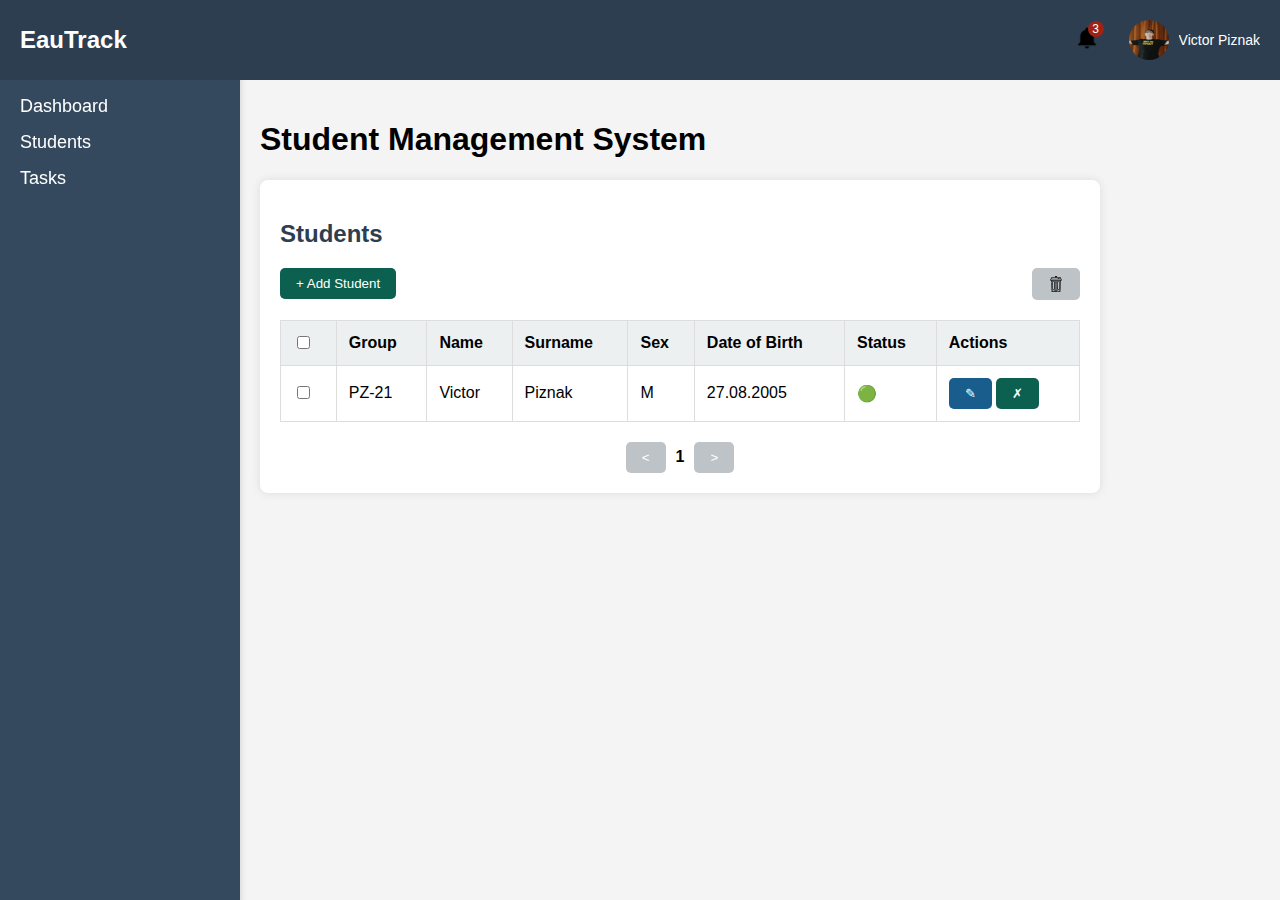
<file: project/index.html>
<!DOCTYPE html>
<html lang="en">
<head>
    <meta charset="UTF-8">
    <meta name="viewport" content="width=device-width, initial-scale=1.0">
    <title>EauTrack - Student Management System</title>
    <link rel="stylesheet" href="styles.css?v=1.0.2">
    <link rel="manifest" href="manifest.json">
</head>
<body>

    <header>
        <div class="logo" onclick="window.location.href='index.html'" role="button" tabindex="0" aria-label="Повернутись на головну">EauTrack</div>
        <div class="header-right">
            <div class="burger-menu" onclick="toggleSidebar()" onkeydown="if(event.key === 'Enter') toggleSidebar()" aria-label="Відкрити/закрити меню" tabindex="0" role="button">☰</div> 
            <div class="notification-icon" onclick="toggleNotifications()" onkeydown="if(event.key === 'Enter') toggleNotifications()" tabindex="0" role="button" aria-label="Сповіщення">
                <img src="image/bell.png" alt="" class="bell-icon">
                <span class="notification-count" id="notif-count">3</span>
            </div>
            <div class="profile" onclick="toggleProfileMenu()" onkeydown="if(event.key === 'Enter') toggleProfileMenu()" tabindex="0" role="button" aria-label="Профіль користувача">
                <img src="image/ava.JPG" alt="" class="profile-avatar">
                <span class="profile-name">Victor Piznak</span>
            </div>
        </div>
    </header>

    <!-- Вікно з останніми повідомленнями -->
    <div class="notification-preview" id="notification-preview" aria-label="Сповіщення">
        <h3>Last Notifications</h3>
        <ul>
            <li>
                <img src="image/student1.jpg" alt="Denis Lupak" class="notification-avatar">
                <span class="notification-text">Denis Lupak: New message</span>
            </li>
            <li>
                <img src="image/student2.jpg" alt="Bogdan Kruk" class="notification-avatar">
                <span class="notification-text">Bogdan Kruk: Assignment submitted</span>
            </li>
            <li>
                <img src="image/student3.jpg" alt="Adriano Celentano" class="notification-avatar">
                <span class="notification-text">Adriano Celentano: System update</span>
            </li>
        </ul>
    </div>

    <!-- Модальне вікно для профілю та виходу -->
    <div id="profile-menu" class="profile-menu" aria-label="Меню профілю">
        <button onclick="window.location.href='profile.html'" onkeydown="if(event.key === 'Enter') window.location.href='profile.html'">Profile</button>
        <button onclick="logout()" onkeydown="if(event.key === 'Enter') logout()">Log Out</button>
    </div>

    <div class="sidebar" aria-label="Бічне меню">
        <ul class="menu">
            <li><a href="dashboard.html">Dashboard</a></li>
            <li><a href="students.html">Students</a></li>
            <li><a href="tasks.html">Tasks</a></li>
        </ul>
    </div>

    <main class="main-content">
        <h1>Student Management System</h1> 
        <section class="student-list" aria-labelledby="students-heading">
            <h2 id="students-heading">Students</h2>
            <div class="actions">
                <button id="add-student" aria-label="Додати нового студента">+ Add Student</button>
                <button id="delete-selected" class="disabled" onclick="confirmDeleteSelected()" onkeydown="if(event.key === 'Enter') confirmDeleteSelected()" aria-label="Видалити вибраних студентів">
                    <img src="image/trash-icon.png" alt="" class="trash-icon">
                </button>
            </div>
            <table id="students-table" aria-label="Список студентів">
                <thead>
                    <tr>
                        <th>
                            <span class="visually-hidden">Select</span>
                            <input type="checkbox" id="select-all" 
                                   onclick="toggleSelectAll()" 
                                   onkeydown="if(event.key === 'Enter') toggleSelectAll()" 
                                   aria-label="Вибрати всіх студентів">
                        </th>
                        <th scope="col">Group</th>
                        <th scope="col">Name</th>
                        <th scope="col">Surname</th>
                        <th scope="col">Sex</th>
                        <th scope="col">Date of Birth</th>
                        <th scope="col">Status</th>
                        <th scope="col">Actions</th>
                    </tr>
                </thead>
                <tbody id="students-table-body">
                </tbody>
            </table>
            <!-- Пагінація -->
            <div class="pagination" aria-label="Навігація по сторінкам">
                <button onclick="changePage(-1)" onkeydown="if(event.key === 'Enter') changePage(-1)" aria-label="Попередня сторінка">&lt;</button>
                <span id="page-indicator">1</span>
                <button onclick="changePage(1)" onkeydown="if(event.key === 'Enter') changePage(1)" aria-label="Наступна сторінка">&gt;</button>
            </div>
        </section>
    </main>

    <!-- Модальне вікно для підтвердження видалення вибраних студентів -->
    <div id="delete-selected-modal" class="modal">
        <div class="modal-content">
            <span class="close" onclick="closeModal()">&times;</span>
            <h2>Delete Selected Students</h2>
            <p>Are you sure you want to delete the selected students?</p>
            <div class="modal-buttons">
                <button onclick="deleteSelectedStudents()">Yes, Delete</button>
                <button onclick="closeModal()">Cancel</button>
            </div>
        </div>
    </div>

    <!-- Модальне вікно для додавання студента -->
    <div id="add-student-modal" class="modal">
        <div class="modal-content">
            <span class="close" onclick="closeModal()">&times;</span>
            <h2>Add Student</h2>
            <form id="add-student-form" class="compact-form" novalidate>
                <input type="hidden" id="student-id" name="id">
                <label for="group">Group:</label>
                <select id="group" name="group" required>
                    <option value="">Select a group</option>
                    <option value="PZ-21">PZ-21</option>
                    <option value="PZ-22">PZ-22</option>
                    <option value="PZ-23">PZ-23</option>
                    <option value="PZ-24">PZ-24</option>
                    <option value="PZ-25">PZ-25</option>
                    <option value="PZ-26">PZ-26</option>
                </select>
                <div class="error-message" id="group-error"></div>
            
                <label for="name">Name:</label>
                <input type="text" id="name" name="name" required 
                       pattern="^[A-Za-zА-Яа-яІіЇїЄєҐґ\' -]{2,30}$"
                       title="Only letters, apostrophes and hyphens allowed (2-30 characters)">
                <div class="error-message" id="name-error"></div>
            
                <label for="surname">Surname:</label>
                <input type="text" id="surname" name="surname" required 
                       pattern="^[A-Za-zА-Яа-яІіЇїЄєҐґ\' -]{2,50}$" 
                       title="Only letters, apostrophes and hyphens allowed (2-50 characters)">
                <div class="error-message" id="surname-error"></div>
            
                <label for="sex">Sex:</label>
                <select id="sex" name="sex" required>
                    <option value="">Select sex</option>
                    <option value="M">Male</option>
                    <option value="F">Female</option>
                </select>
                <div class="error-message" id="sex-error"></div>
            
                <label for="birthday">Date of Birth:</label>
                <input type="date" id="birthday" name="birthday" required 
                       min="1900-01-01" max="">
                <div class="error-message" id="birthday-error"></div>
            
                <button type="submit" class="submit-btn">Add Student</button>
            </form>
        </div>
    </div>

    <!-- Модальне вікно для редагування студента -->
    <div id="edit-student-modal" class="modal">
        <div class="modal-content">
            <span class="close" onclick="closeModal()">&times;</span>
            <h2>Edit Student</h2>
            <form id="edit-student-form">
                <input type="hidden" id="edit-id" name="id">
                <label for="edit-group">Group:</label>
                <select id="edit-group" name="group">
                    <option value="PZ-21">PZ-21</option>
                    <option value="PZ-22">PZ-22</option>
                    <option value="PZ-23">PZ-23</option>
                    <option value="PZ-24">PZ-24</option>
                    <option value="PZ-25">PZ-25</option>
                    <option value="PZ-26">PZ-26</option>
                </select>

                <label for="edit-name">Name:</label>
                <input type="text" id="edit-name" name="name" required>

                <label for="edit-surname">Surname:</label>
                <input type="text" id="edit-surname" name="surname" required>

                <label for="edit-sex">Sex:</label>
                <select id="edit-sex" name="sex">
                    <option value="M">Male</option>
                    <option value="F">Female</option>
                </select>

                <label for="edit-birthday">Date of Birth:</label>
                <input type="date" id="edit-birthday" name="birthday" required>

                <button type="submit">Save Changes</button>
            </form>
        </div>
    </div>

    <!-- Модальне вікно для підтвердження видалення студента -->
    <div id="delete-student-modal" class="modal">
        <div class="modal-content compact-modal">
            <span class="close" onclick="closeModal()">&times;</span>
            <h2>Delete Student</h2>
            <p id="delete-confirmation-text">Are you sure you want to delete student <strong id="student-name-to-delete"></strong>?</p>
            <div class="modal-buttons compact-buttons">
                <button onclick="confirmDelete()">Delete</button>
                <button onclick="closeModal()">Cancel</button>
            </div>
        </div>
    </div>

    <!-- PWA Install Prompt - має бути всередині body -->
    <div id="installContainer" style="display: none;">
        <p>Install EauTrack on your device?</p>
        <button id="installButton">Install</button>
        <button id="cancelInstall">Not Now</button>
    </div>

    <script src="script.js"></script>
    
   
</body>
</html>
<script>
        
    if ("serviceWorker" in navigator) {
        window.addEventListener("load", () => {
            navigator.serviceWorker
                .register("/project/sw.js")
                .then(() => console.log("✅ Service Worker зареєстровано"))
                .catch((err) => console.error("❌ Реєстрація SW не вдалася:", err));
        });
    }
</script>
</file>
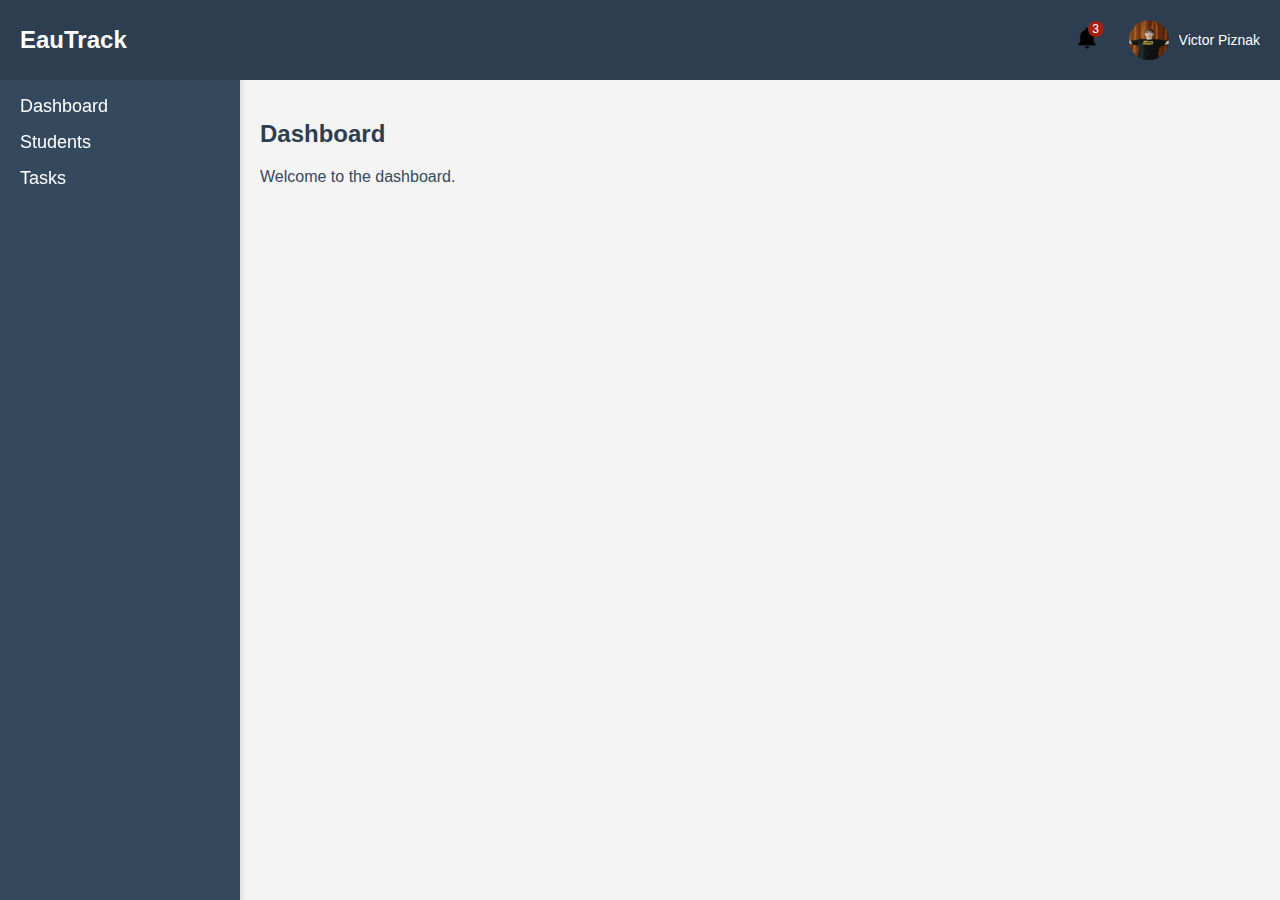
<file: project/dashboard.html>
<!DOCTYPE html>
<html lang="uk">
<head>
    <meta charset="UTF-8">
    <meta name="viewport" content="width=device-width, initial-scale=1.0">
    <title>Dashboard</title>
    <link rel="stylesheet" href="styles.css?v=1.0.1">
</head>
<body>

    <header>
        <div class="logo" onclick="window.location.href='index.html'">EauTrack</div>
        <div class="header-right">
            <div class="burger-menu" onclick="toggleSidebar()">☰</div> <!-- Додано бургер-меню -->
            <div class="notification-icon" onclick="toggleNotifications()">
                <img src="image/bell.png" alt="Notifications" class="bell-icon">
                <span class="notification-count" id="notif-count">3</span>
            </div>
            <div class="profile" onclick="toggleProfileMenu()">
                <img src="image/ava.JPG" alt="Victor Piznak" class="profile-avatar">
                <span class="profile-name">Victor Piznak</span>
            </div>
        </div>

    </header>

    <!-- Модальне вікно для профілю та виходу -->
    <div id="profile-menu" class="profile-menu">
        <button onclick="window.location.href='profile.html'">Profile</button>
        <button onclick="logout()">Log Out</button>
    </div>

    <div class="sidebar">
        <ul class="menu">
            <li><a href="dashboard.html">Dashboard</a></li>
            <li><a href="index.html">Students</a></li> <!-- Змінено тут -->
            <li><a href="tasks.html">Tasks</a></li>
        </ul>
    </div>

    <main class="main-content">
        <h2>Dashboard</h2>
        <p>Welcome to the dashboard.</p>
    </main>

    <script src="script.js"></script>
</body>
</html>
</file>
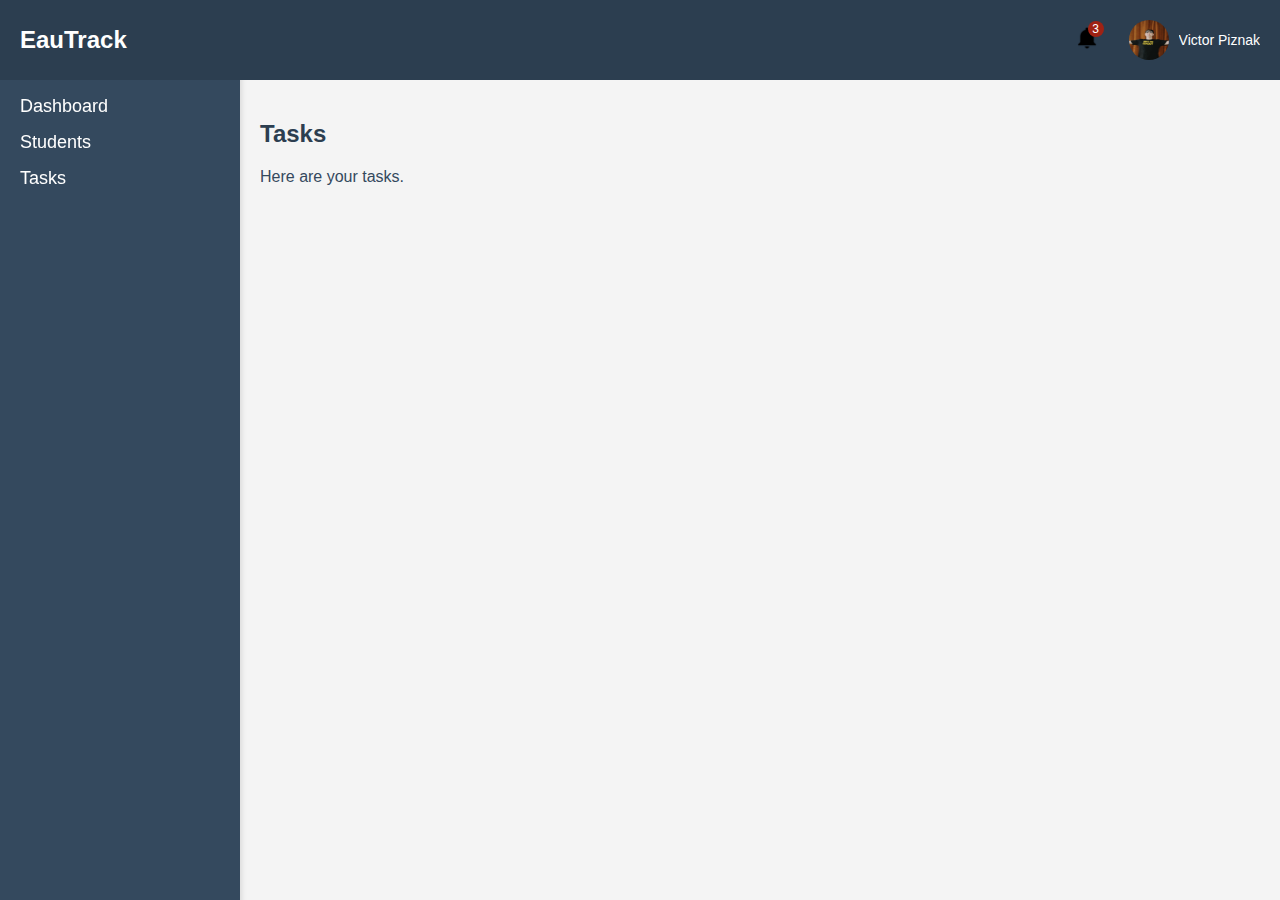
<file: project/tasks.html>
<!DOCTYPE html>
<html lang="uk">
<head>
    <meta charset="UTF-8">
    <meta name="viewport" content="width=device-width, initial-scale=1.0">
    <title>Tasks</title>
    <link rel="stylesheet" href="styles.css?v=1.0.1">
</head>
<body>

    <header>
        <div class="logo" onclick="window.location.href='index.html'">EauTrack</div>
        <div class="header-right">
            <div class="burger-menu" onclick="toggleSidebar()">☰</div> <!-- Додано бургер-меню -->
            <div class="notification-icon" onclick="toggleNotifications()">
                <img src="image/bell.png" alt="Notifications" class="bell-icon">
                <span class="notification-count" id="notif-count">3</span>
            </div>
            <div class="profile" onclick="toggleProfileMenu()">
                <img src="image/ava.JPG" alt="Victor Piznak" class="profile-avatar">
                <span class="profile-name">Victor Piznak</span>
            </div>
        </div>

    </header>

    <!-- Модальне вікно для профілю та виходу -->
    <div id="profile-menu" class="profile-menu">
        <button onclick="window.location.href='profile.html'">Profile</button>
        <button onclick="logout()">Log Out</button>
    </div>

    <div class="sidebar">
        <ul class="menu">
            <li><a href="dashboard.html">Dashboard</a></li>
            <li><a href="index.html">Students</a></li> <!-- Змінено тут -->
            <li><a href="tasks.html">Tasks</a></li>
        </ul>
    </div>

    <main class="main-content">
        <h2>Tasks</h2>
        <p>Here are your tasks.</p>
    </main>

    <script src="script.js"></script>
</body>
</html>
</file>
<file: project/styles.css>
body {
    font-family: Arial, sans-serif;
    margin: 0;
    padding: 0;
    background-color: #f4f4f4;
    display: flex;
    flex-direction: column;
}

header {
    display: flex;
    justify-content: space-between;
    align-items: center;
    background-color: #2c3e50;
    padding: 10px 20px;
    color: white;
    width: 100%;
    position: fixed;
    top: 0;
    left: 0;
    height: 60px;
    z-index: 1000;
}

.header-right {
    display: flex;
    align-items: center;
    gap: 10px; /* Зменшуємо відступи між елементами */
    margin-left: auto; /* Вирівнюємо елементи вправо */
    max-width: 100%; /* Дозволяємо контейнеру займати всю доступну ширину */
    overflow: hidden;
}

.logo {
    font-size: 24px;
    font-weight: bold;
    cursor: pointer;
}

.sidebar {
    width: 200px;
    background-color: #34495e;
    padding: 20px;
    min-height: 100vh;
    color: white;
    position: fixed;
    top: 60px;
    left: 0;
    box-shadow: 2px 0 5px rgba(0, 0, 0, 0.1);
    z-index: 999;
}

.sidebar ul {
    list-style: none;
    padding: 0;
}

.sidebar ul li {
    margin-bottom: 15px;
}

.sidebar ul li a {
    color: white;
    text-decoration: none;
    font-size: 18px;
    transition: color 0.3s ease;
}

.sidebar ul li a:hover {
    color: #0B604F;
}

.notification-icon {
    position: relative;
    cursor: pointer;
    margin-left: 10px; /* Зменшуємо відступ */
    flex-shrink: 0;
    transition: transform 0.2s ease;
}

.notification-icon:hover {
    animation: shake 0.5s ease-in-out;
}

@keyframes shake {
    0%, 100% {
        transform: rotate(0deg);
    }
    25% {
        transform: rotate(-15deg);
    }
    50% {
        transform: rotate(15deg);
    }
    75% {
        transform: rotate(-10deg);
    }
}

.bell-icon {
    width: 24px;
    height: 24px;
}

.notification-count {
    position: absolute;
    top: -5px;
    right: -5px;
    background-color: #9F2214;
    color: white;
    font-size: 12px;
    width: 16px;
    height: 16px;
    border-radius: 50%;
    display: flex;
    align-items: center;
    justify-content: center;
}

.profile {
    display: flex;
    align-items: center;
    cursor: pointer;
    overflow: hidden;
    margin-left: 20px;
    margin-right: 40px;
}

.profile-avatar {
    width: 40px;
    height: 40px;
    border-radius: 50%;
    margin-right: 10px;
    flex-shrink: 0;
}

.profile-name {
    font-size: 14px;
    white-space: nowrap;
    overflow: hidden;
    text-overflow: ellipsis; /* Додаємо три крапки, якщо ім'я занадто довге */
    max-width: 120px; /* Обмежуємо ширину імені */
    flex-shrink: 1;
}

.main-content {
    margin-left: 240px;
    margin-top: 80px;
    padding: 20px;
}

.student-list {
    background-color: white;
    padding: 20px;
    border-radius: 8px;
    box-shadow: 0 0 10px rgba(0, 0, 0, 0.1);
    width: 80%;
    margin-top: 20px;
}

#students-table {
    width: 100%;
    border-collapse: collapse;
    margin-top: 20px;
}

#students-table th, #students-table td {
    border: 1px solid #ddd;
    padding: 12px;
    text-align: left;
}

#students-table th {
    background-color: #ecf0f1;
}

button {
    background-color: #0B604F;
    color: white;
    border: none;
    padding: 8px 16px;
    cursor: pointer;
    border-radius: 5px;
    transition: background-color 0.3s ease;
}

button:hover {
    background-color: #0ea486;
}

.notification-preview {
    display: none;
    position: absolute;
    right: 20px;
    top: 70px;
    background-color: white;
    padding: 15px;
    border-radius: 8px;
    box-shadow: 0 0 10px rgba(0, 0, 0, 0.1);
    width: 250px;
    z-index: 1000;
}

.notification-preview h3 {
    margin-top: 0;
    font-size: 16px;
    color: #2c3e50;
}

.notification-preview ul {
    list-style-type: none;
    padding: 0;
    margin: 0;
}

.notification-preview li {
    display: flex;
    align-items: center;
    margin-bottom: 10px;
}

.notification-avatar {
    width: 30px;
    height: 30px;
    border-radius: 50%;
    margin-right: 10px;
}

.notification-text {
    font-size: 14px;
    color: #34495e;
}

.modal {
    display: none;
    position: fixed;
    z-index: 1001;
    left: 0;
    top: 0;
    width: 100%;
    height: 100%;
    overflow: auto;
    background-color: rgba(0, 0, 0, 0.5);
}

.modal-content {
    background-color: white;
    margin: 10% auto;
    padding: 20px;
    border-radius: 8px;
    width: 300px;
    box-shadow: 0 0 10px rgba(0, 0, 0, 0.1);
}

.close {
    color: #aaa;
    float: right;
    font-size: 28px;
    font-weight: bold;
    cursor: pointer;
}

.close:hover {
    color: black;
}

form label {
    display: block;
    margin-bottom: 8px;
    font-weight: bold;
}

form input, form select {
    width: 100%;
    padding: 8px;
    margin-bottom: 16px;
    border: 1px solid #ddd;
    border-radius: 4px;
}

form button {
    width: 100%;
    padding: 10px;
    background-color: #1abc9c;
    color: white;
    border: none;
    border-radius: 5px;
    cursor: pointer;
}

form button:hover {
    background-color: #0B604F;
}

button[onclick="editStudent(this)"] {
    background-color: #185D8B;
    color: white;
    border: none;
    padding: 8px 16px;
    cursor: pointer;
    border-radius: 5px;
    transition: background-color 0.3s ease;
}

button[onclick="editStudent(this)"]:hover {
    background-color: #2980b9;
}

.profile-menu {
    display: none;
    position: absolute;
    right: 20px;
    top: 70px;
    background-color: white;
    padding: 10px;
    border-radius: 8px;
    box-shadow: 0 0 10px rgba(0, 0, 0, 0.1);
    z-index: 1000;
}

.profile-menu button {
    display: block;
    width: 100%;
    padding: 8px 16px;
    margin: 5px 0;
    background-color: #0B604F;
    color: white;
    border: none;
    border-radius: 5px;
    cursor: pointer;
    transition: background-color 0.3s ease;
}

.profile-menu button:hover {
    background-color: #0B604F;
}

/* Стилі для контенту в dashboard.html та tasks.html */
.main-content h2 {
    font-size: 24px;
    color: #2c3e50;
    margin-bottom: 20px;
}

.main-content p {
    font-size: 16px;
    color: #34495e;
}

/* Стилі для активного посилання в сайдбарі */
.sidebar ul li a.active {
    color: #0B604F;
    font-weight: bold;
}

/* Стилі для модального вікна підтвердження видалення */
#delete-student-modal .modal-content {
    width: 350px;
}

#delete-student-modal h2 {
    margin-top: 0;
    font-size: 20px;
    color: #2c3e50;
}

#delete-student-modal p {
    font-size: 16px;
    color: #34495e;
    margin-bottom: 20px;
}

.modal-buttons {
    display: flex;
    justify-content: flex-end;
    gap: 10px;
}

.modal-buttons button {
    padding: 8px 16px;
    border: none;
    border-radius: 5px;
    cursor: pointer;
    font-size: 14px;
}

.modal-buttons button:first-child {
    background-color: #e74c3c;
    color: white;
}

.modal-buttons button:first-child:hover {
    background-color: #c0392b;
}

.modal-buttons button:last-child {
    background-color: #bdc3c7;
    color: #2c3e50;
}

.modal-buttons button:last-child:hover {
    background-color: #95a5a6;
}


/* Адаптивні стилі для різних пристроїв */

/* Для екранів менше 1200px (планшети та менші десктопи) */
@media (max-width: 1200px) {
    .sidebar {
        width: 180px; /* Зменшуємо ширину сайдбару */
        padding: 15px;
    }

    .main-content {
        margin-left: 200px; /* Зменшуємо відступ для основного контенту */
    }

    .student-list {
        width: 90%; /* Збільшуємо ширину таблиці */
    }
}

/* Для екранів менше 992px (планшети) */
@media (max-width: 992px) {
    .sidebar {
        width: 160px; /* Ще трохи зменшуємо ширину сайдбару */
        padding: 10px;
    }

    .main-content {
        margin-left: 180px; /* Зменшуємо відступ для основного контенту */
    }

    .student-list {
        width: 95%; /* Збільшуємо ширину таблиці */
    }

    #students-table th,
    #students-table td {
        padding: 8px; /* Зменшуємо відступи в таблиці */
    }

    button {
        padding: 6px 12px; /* Зменшуємо розмір кнопок */
    }
}

/* Для екранів менше 768px (мобільні телефони) */
@media (max-width: 768px) {
    .sidebar {
        width: 100%; /* Сайдбар займає всю ширину */
        height: auto;
        position: relative;
        top: 60px;
        padding: 10px;
        box-shadow: none;
    }

    .main-content {
        margin-left: 0; /* Відступ для основного контенту зникає */
        margin-top: 20px;
        padding: 10px;
    }

    .student-list {
        width: 100%; /* Таблиця займає всю ширину */
        padding: 10px;
    }

    #students-table th,
    #students-table td {
        padding: 6px; /* Ще менше відступів в таблиці */
        font-size: 14px; /* Зменшуємо розмір тексту */
    }

    button {
        padding: 5px 10px; /* Ще менше кнопки */
        font-size: 12px;
    }

    .notification-preview {
        width: 90%; /* Зменшуємо ширину вікна з повідомленнями */
        right: 5%;
    }

    .profile-menu {
        width: 90%; /* Зменшуємо ширину меню профілю */
        right: 5%;
    }

    .modal-content {
        width: 90%; /* Зменшуємо ширину модальних вікон */
    }
}

/* Для екранів менше 576px (малі мобільні телефони) */
@media (max-width: 576px) {
    .header-right {
        gap: 10px; /* Зменшуємо відступи в хедері */
    }

    .profile-name {
        display: none; /* Приховуємо ім'я користувача на малих екранах */
    }

    .notification-icon {
        margin-left: 10px; /* Зменшуємо відступ для дзвіночка */
    }

    .sidebar ul li a {
        font-size: 16px; /* Зменшуємо розмір тексту в сайдбарі */
    }

    #students-table th,
    #students-table td {
        font-size: 12px; /* Ще менше розмір тексту в таблиці */
    }

    .modal-content {
        width: 95%; /* Ще зменшуємо ширину модальних вікон */
    }
}

/* Стилі для бургер-меню */
.burger-menu {
    display: none; /* Приховуємо бургер-меню на великих екранах */
    font-size: 24px;
    cursor: pointer;
    margin-right: 20px;
}

/* Показуємо бургер-меню на малих екранах */
@media (max-width: 768px) {
    .burger-menu {
        display: block;
    }

    .sidebar {
        display: none; /* Приховуємо сайдбар за замовчуванням на малих екранах */
    }

    .sidebar.active {
        display: block; /* Показуємо сайдбар, коли бургер-меню активне */
    }
}

/* Анімація для сайдбару */
.sidebar {
    transition: transform 0.3s ease;
}

@media (max-width: 768px) {
    .sidebar {
        transform: translateX(-100%);
    }

    .sidebar.active {
        transform: translateX(0);
    }
}

/* Стилі для таблиці з горизонтальною прокруткою */
.student-list {
    overflow-x: auto; /* Додаємо горизонтальну прокрутку */
    white-space: nowrap; /* Забороняємо перенесення тексту */
}

#students-table {
    min-width: 600px; /* Мінімальна ширина таблиці */
}

/* Стилі для таблиці з горизонтальною прокруткою */
.student-list {
    overflow-x: auto; /* Додаємо горизонтальну прокрутку */
    white-space: nowrap; /* Забороняємо перенесення тексту */
}

#students-table {
    min-width: 600px; /* Мінімальна ширина таблиці */
}

/* Адаптивні стилі для таблиці */
@media (max-width: 768px) {
    #students-table {
        font-size: 14px; /* Зменшуємо розмір тексту */
    }

    #students-table th,
    #students-table td {
        padding: 8px; /* Зменшуємо відступи */
    }

    #students-table th {
        font-size: 12px; /* Зменшуємо розмір заголовків */
    }

    #students-table button {
        padding: 4px 8px; /* Зменшуємо розмір кнопок */
        font-size: 12px;
    }
}

@media (max-width: 576px) {
    #students-table {
        font-size: 12px; /* Ще менше розмір тексту */
    }

    #students-table th,
    #students-table td {
        padding: 6px; /* Ще менше відступів */
    }

    #students-table th {
        font-size: 10px; /* Ще менше розмір заголовків */
    }

    #students-table button {
        padding: 3px 6px; /* Ще менше кнопки */
        font-size: 10px;
    }
}


/* Специфічні стилі для дуже малих екранів (320px і менше) */
@media (max-width: 320px) {
    /* Загальні стилі для всіх модальних вікон */
    .modal {
        padding: 0;
    }
    
    .modal-content {
        width: 95vw;
        margin: 10px auto;
        padding: 15px;
        box-sizing: border-box;
    }
    
    /* Стилі для форми додавання/редагування студента */
    #add-student-modal .modal-content,
    #edit-student-modal .modal-content {
        width: 95vw;
    }
    
    #add-student-form,
    #edit-student-form {
        font-size: 14px;
    }
    
    #add-student-form label,
    #edit-student-form label {
        margin-bottom: 5px;
    }
    
    #add-student-form input,
    #add-student-form select,
    #edit-student-form input,
    #edit-student-form select {
        padding: 6px;
        margin-bottom: 10px;
    }
    
    /* Стилі для вікон підтвердження видалення */
    #delete-student-modal .modal-content,
    #delete-selected-modal .modal-content {
        width: 95vw;
        padding: 15px;
    }
    
    #delete-student-modal p,
    #delete-selected-modal p {
        font-size: 14px;
        margin-bottom: 15px;
    }
    
    /* Стилі для меню профілю */
    .profile-menu {
        width: 120px;
        right: 5px;
        top: 50px;
        padding: 5px;
    }
    
    .profile-menu button {
        padding: 5px 10px;
        font-size: 12px;
        margin: 3px 0;
    }
    
    /* Стилі для кнопки додавання студента */
    #add-student {
        padding: 6px 10px;
        font-size: 12px;
    }
}

/* Стилі для підказок */
button[title] {
    position: relative;
}

button[title]:hover::after {
    content: attr(title);
    position: absolute;
    bottom: 100%;
    left: 50%;
    transform: translateX(-50%);
    background-color: #2c3e50;
    color: white;
    padding: 4px 8px;
    border-radius: 4px;
    font-size: 12px;
    white-space: nowrap;
    z-index: 1000;
}

.sidebar ul li a.active {
    color: #0B604F !important;
    font-weight: bold !important;
    background-color: rgba(255, 255, 255, 0.1) !important;
    border-radius: 4px !important;
    padding: 5px 10px !important;
}

/* Стилі для індикатора статусу */
.status-present {
    color: green;
}

.status-absent {
    color: gray;
}

/* Стилі для контейнера кнопок */
.actions {
    display: flex;
    justify-content: space-between;
    align-items: center;
    margin-bottom: 20px;
}

/* Стилі для кнопки кошика */
#delete-selected {
    background-color: #bdc3c7; /* Сірий колір для неактивної кнопки */
    color: white;
    border: none;
    padding: 8px 16px;
    cursor: not-allowed; /* Курсор "не дозволено" */
    border-radius: 5px;
    display: flex;
    align-items: center;
    gap: 8px;
    transition: background-color 0.3s ease;
}

#delete-selected.active {
    background-color: #9F2214; /* Червоний колір для активної кнопки */
    cursor: pointer; /* Звичайний курсор */
}

.trash-icon {
    width: 16px;
    height: 16px;
}

/* Стилі для модального вікна підтвердження */
#delete-selected-modal .modal-content {
    width: 350px;
}

#delete-selected-modal h2 {
    margin-top: 0;
    font-size: 20px;
    color: #2c3e50;
}

#delete-selected-modal p {
    font-size: 16px;
    color: #34495e;
    margin-bottom: 20px;
}

.modal-buttons {
    display: flex;
    justify-content: flex-end;
    gap: 10px;
}

.modal-buttons button {
    padding: 8px 16px;
    border: none;
    border-radius: 5px;
    cursor: pointer;
    font-size: 14px;
}

.modal-buttons button:first-child {
    background-color: #e74c3c;
    color: white;
}

.modal-buttons button:first-child:hover {
    background-color: #c0392b;
}

.modal-buttons button:last-child {
    background-color: #bdc3c7;
    color: #2c3e50;
}

.modal-buttons button:last-child:hover {
    background-color: #95a5a6;
}

/* Стилі для пагінації */
.pagination {
    display: flex;
    justify-content: center;
    align-items: center;
    gap: 10px;
    margin-top: 20px;
}

.pagination button {
    background-color: #0B604F;
    color: white;
    border: none;
    padding: 8px 16px;
    cursor: pointer;
    border-radius: 5px;
    transition: background-color 0.3s ease;
}

.pagination button:hover {
    background-color: #0B604F;
}

.pagination button:disabled {
    background-color: #bdc3c7;
    cursor: not-allowed;
}

#page-indicator {
    font-size: 16px;
    font-weight: bold;
}

.visually-hidden {
    position: absolute;
    width: 1px;
    height: 1px;
    padding: 0;
    margin: -1px;
    overflow: hidden;
    clip: rect(0, 0, 0, 0);
    white-space: nowrap;
    border: 0;
}

/* Стилі для компактних форм */
.compact-form {
    display: flex;
    flex-direction: column;
    gap: 8px;
}

.compact-form label {
    font-size: 14px;
    margin-bottom: 2px;
}

.compact-form input,
.compact-form select {
    padding: 6px 8px;
    margin-bottom: 8px;
}

.submit-btn {
    padding: 8px;
    margin-top: 5px;
}

/* Стилі для компактних модальних вікон */
.compact-modal {
    padding: 15px;
}

.compact-modal h2 {
    font-size: 18px;
    margin-bottom: 10px;
}

.compact-buttons {
    display: flex;
    justify-content: space-between;
    gap: 10px;
}

.compact-buttons button {
    flex: 1;
    padding: 8px;
}

/* Form validation styles */
input:invalid, select:invalid {
    border-color: #ff6b6b;
}

.error-message {
    color: #ff6b6b;
    font-size: 12px;
    margin-top: -12px;
    margin-bottom: 10px;
    display: none;
}

/* PWA installation prompt */
#installContainer {
    position: fixed;
    bottom: 1em;
    right: 1em;
    padding: 1em;
    background: white;
    border-radius: 8px;
    box-shadow: 0 0 10px rgba(0,0,0,0.2);
    z-index: 10000;
}

#installContainer button {
    margin: 0.5em;
}


/* Стилі для невалідних полів */
input:invalid, select:invalid {
    border-color: #ff6b6b;
    background-color: #fff0f0;
}

/* Стилі для повідомлень про помилки */
.error-message {
    color: #ff6b6b;
    font-size: 12px;
    margin-top: -12px;
    margin-bottom: 10px;
    display: none;
}

/* Стилі для валідних полів */
input:valid, select:valid {
    border-color: #0B604F;
    background-color: #f0fff4;
}

/* Стилі для кнопки submit при невалідній формі */
#add-student-form:invalid button[type="submit"] {
    opacity: 0.7;
    cursor: not-allowed;
    background-color: #bdc3c7;
}

#add-student-form:invalid button[type="submit"]:hover {
    background-color: #bdc3c7;
}

/* Стилі для невалідних полів */
input:invalid, select:invalid {
    border-color: #ff6b6b;
    background-color: #fff0f0;
    animation: shake 0.5s ease-in-out;
}

/* Стилі для валідних полів */
input:valid, select:valid {
    border-color: #0B604F;
    background-color: #f0fff4;
}

/* Стилі для повідомлень про помилки */
.error-message {
    color: #ff6b6b;
    font-size: 12px;
    margin-top: -12px;
    margin-bottom: 10px;
    display: block;
    height: 0;
    overflow: hidden;
    transition: height 0.3s ease;
}

.has-error .error-message {
    height: 20px;
}

/* Анімація для невалідних полів */
@keyframes shake {
    0%, 100% { transform: translateX(0); }
    25% { transform: translateX(-5px); }
    50% { transform: translateX(5px); }
    75% { transform: translateX(-5px); }
}

/* Додаємо новий стиль для імені Victor */
.highlight-victor {
    color: #0B604F; /* Зелений колір */
    font-weight: bold;
    background-color: #e8f5e9; /* Світло-зелений фон */
    padding: 2px 5px;
    border-radius: 3px;
    display: inline-block;
}
</file>
